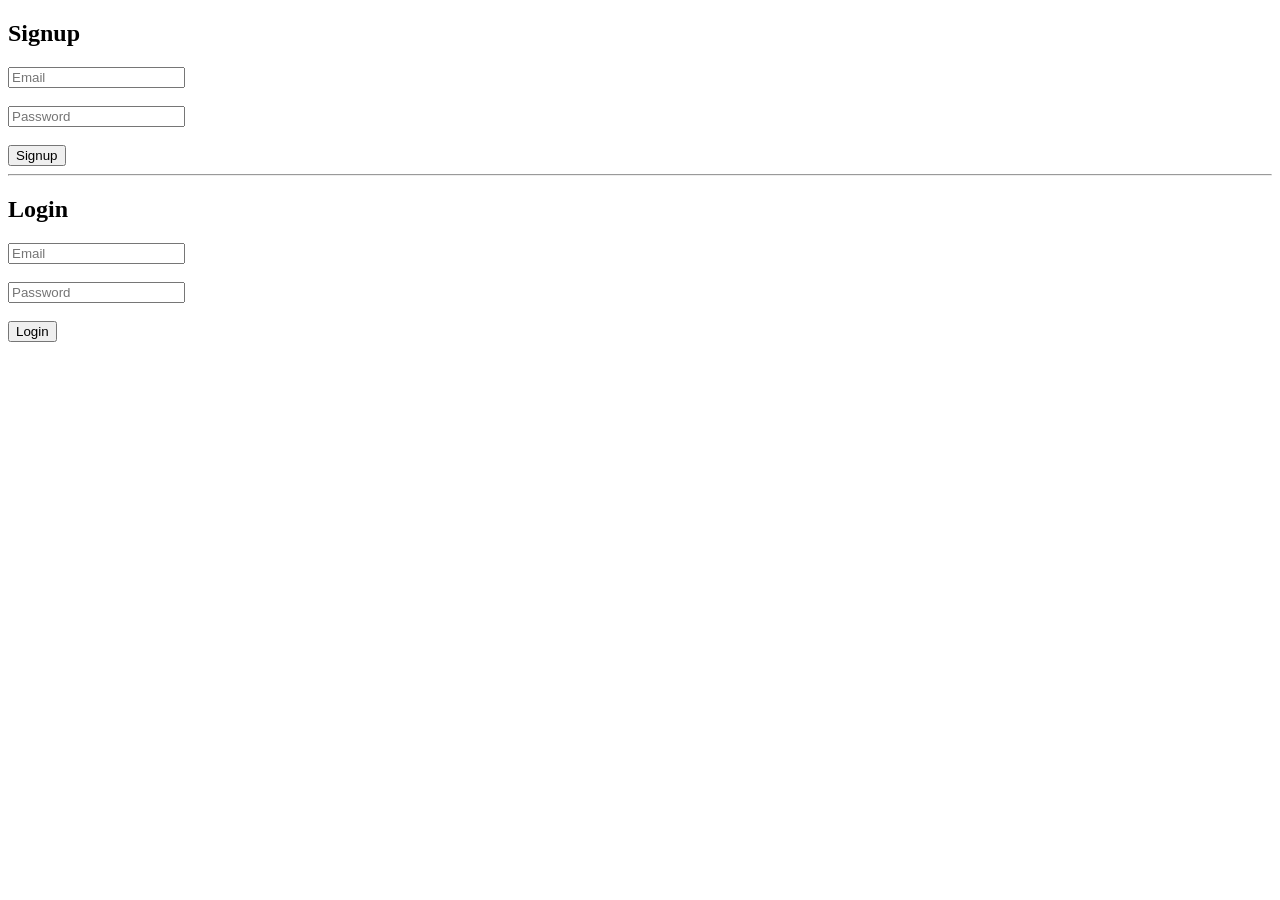
<file: index.html>
<!DOCTYPE html>
<html>
<head>
<title>Login & Signup</title>
</head>
<body>
<h2>Signup</h2>
<form action="signup.php" method="POST"> <input type="email" name="email" placeholder="Email"
required><br><br>
<input type="password" name="password" placeholder="Password"
required><br><br>
<button type="submit">Signup</button>
</form>
<hr>
<h2>Login</h2>
<form action="login.php" method="POST">
<input type="email" name="email" placeholder="Email"
required><br><br>
<input type="password" name="password" placeholder="Password"
required><br><br>
<button type="submit">Login</button>
</form>
</body>
</html>
</file>
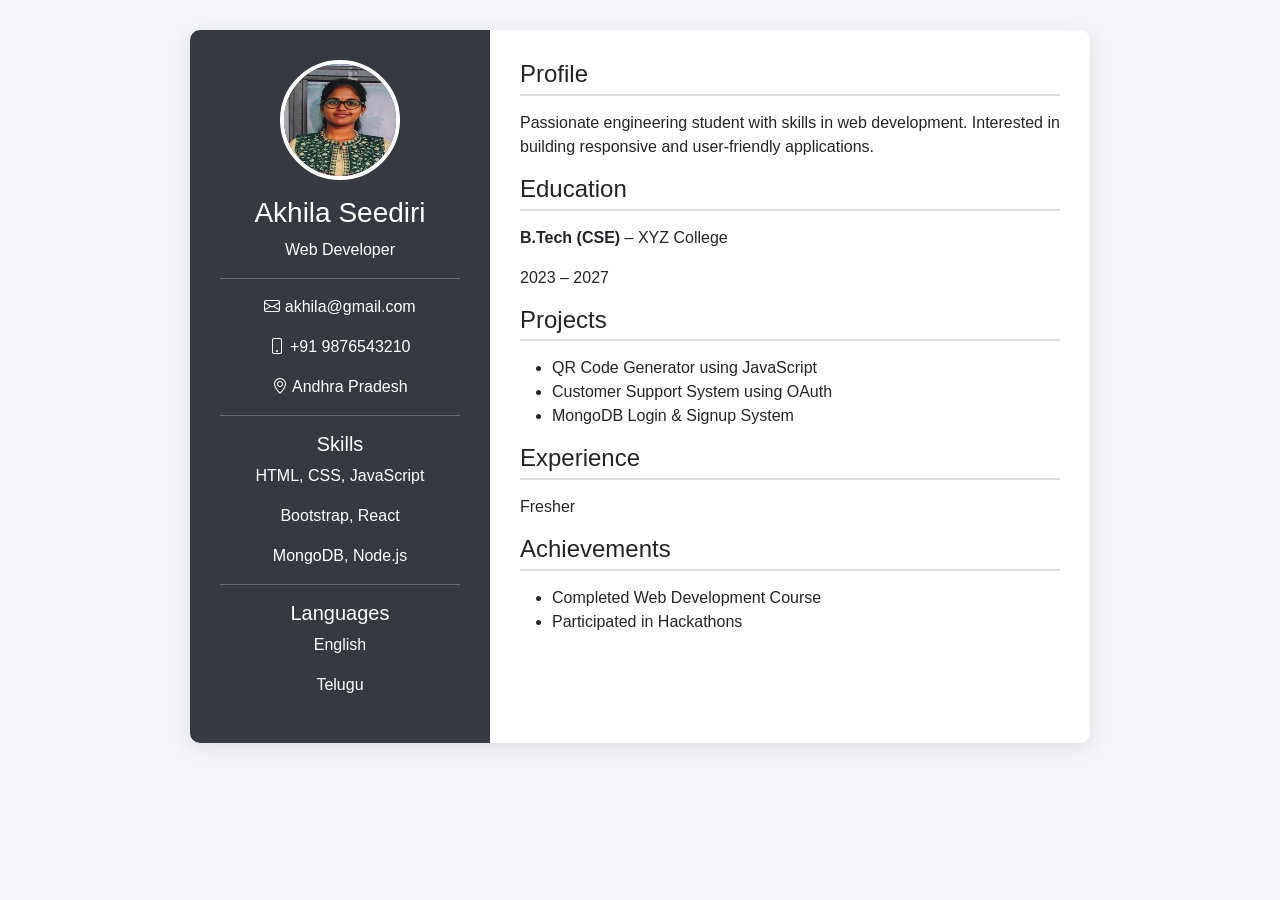
<file: BOOT.HTML>
<!DOCTYPE html>
<html lang="en">
<head>
  <meta charset="UTF-8">
  <meta name="viewport" content="width=device-width, initial-scale=1">

  <title>Resume Profile</title>

  <!-- Bootstrap -->
  <link href="https://cdn.jsdelivr.net/npm/bootstrap@5.3.0/dist/css/bootstrap.min.css" rel="stylesheet">

  <!-- Icons -->
  <link href="https://cdn.jsdelivr.net/npm/bootstrap-icons/font/bootstrap-icons.css" rel="stylesheet">

  <style>
    body {
      background-color: #f4f6f9;
      font-family: 'Segoe UI', sans-serif;
    }

    .resume {
      max-width: 900px;
      margin: 30px auto;
      background: white;
      border-radius: 10px;
      overflow: hidden;
      box-shadow: 0 5px 20px rgba(0,0,0,0.1);
    }

    .left {
      background: #343a40;
      color: white;
      padding: 30px;
    }

    .right {
      padding: 30px;
    }

    .profile-img {
      width: 120px;
      height: 120px;
      border-radius: 50%;
      border: 4px solid white;
    }

    h4 {
      border-bottom: 2px solid #ddd;
      padding-bottom: 5px;
      margin-bottom: 15px;
    }
  </style>
</head>

<body>

<div class="resume">
  <div class="row g-0">

    <!-- LEFT SIDE -->
    <div class="col-md-4 left text-center">
      <img src="hel.png" class="profile-img mb-3">

      <h3>Akhila Seediri</h3>
      <p>Web Developer</p>

      <hr>

      <p><i class="bi bi-envelope"></i> akhila@gmail.com</p>
      <p><i class="bi bi-phone"></i> +91 9876543210</p>
      <p><i class="bi bi-geo-alt"></i> Andhra Pradesh</p>

      <hr>

      <h5>Skills</h5>
      <p>HTML, CSS, JavaScript</p>
      <p>Bootstrap, React</p>
      <p>MongoDB, Node.js</p>

      <hr>

      <h5>Languages</h5>
      <p>English</p>
      <p>Telugu</p>
    </div>

    <!-- RIGHT SIDE -->
    <div class="col-md-8 right">

      <h4>Profile</h4>
      <p>
        Passionate engineering student with skills in web development.
        Interested in building responsive and user-friendly applications.
      </p>

      <h4>Education</h4>
      <p><strong>B.Tech (CSE)</strong> – XYZ College</p>
      <p>2023 – 2027</p>

      <h4>Projects</h4>
      <ul>
        <li>QR Code Generator using JavaScript</li>
        <li>Customer Support System using OAuth</li>
        <li>MongoDB Login & Signup System</li>
      </ul>

      <h4>Experience</h4>
      <p>Fresher </p>

      <h4>Achievements</h4>
      <ul>
        <li>Completed Web Development Course</li>
        <li>Participated in Hackathons</li>
      </ul>

    </div>

  </div>
</div>

</body>
</html>
</file>
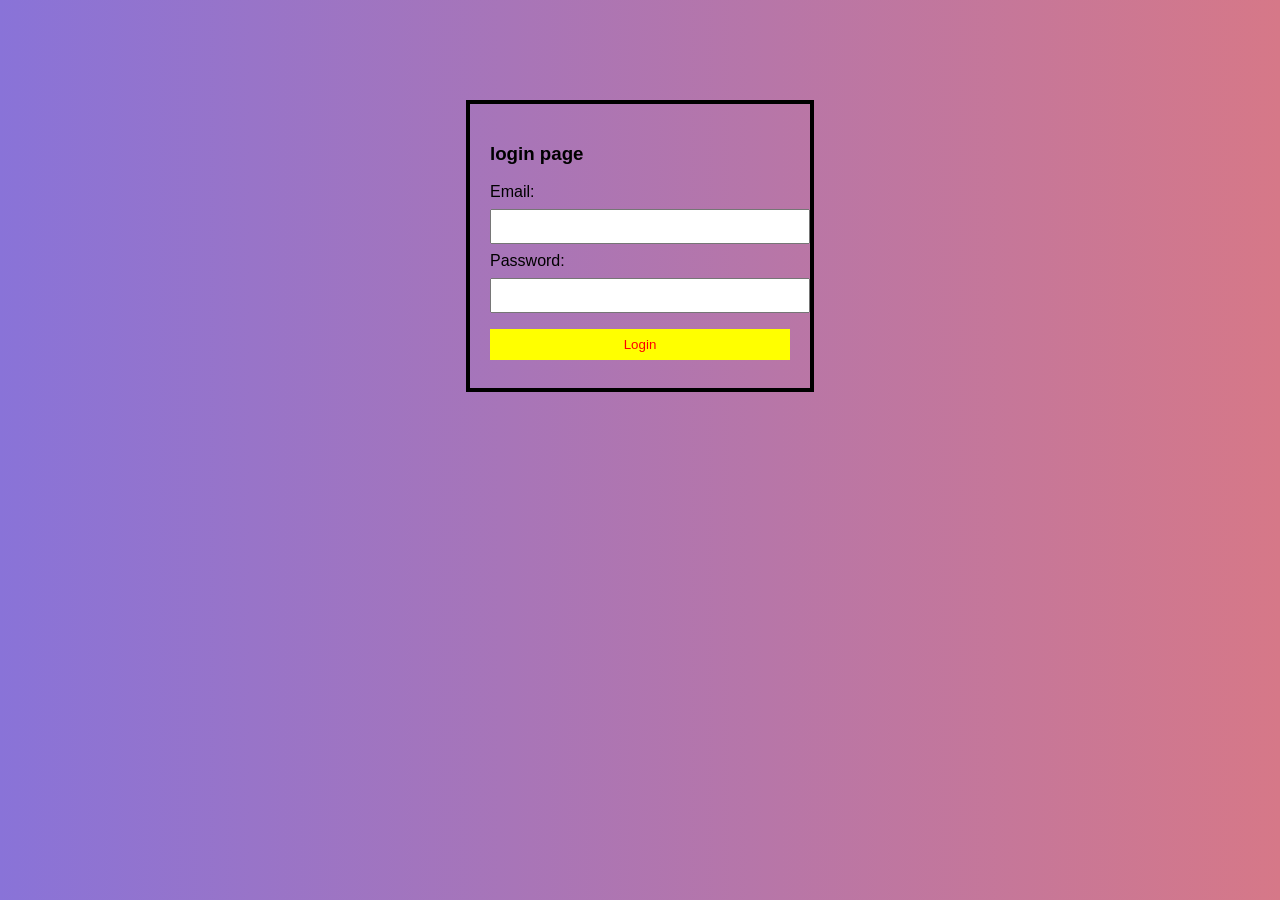
<file: login.html>
<!DOCTYPE html>
<html>
<head>
<style>
    body {
        font-family: Arial, sans-serif;
        background-color: #f2f2f2;
        background:linear-gradient(to right,rgb(137, 115, 216),rgb(214, 120, 136));
    }
    form {
        width: 300px;
        margin: 100px auto;
        padding: 20px;
        border: 4px solid black;
        
    }
    input {
        width: 100%;
        padding: 8px;
        margin: 8px 0;
    }
    input[type="submit"] {
        background: yellow;
        color: red;
        border: none;
        cursor: pointer;
    }
</style>
</head>

<body>

<form action="login.php" method="post">
    <h3>login page</h3>
    Email:
    <input type="email" name="email" required>

    Password:
    <input type="password" name="password" required>

    <input type="submit" value="Login">
</form>

</body>
</html>
</file>
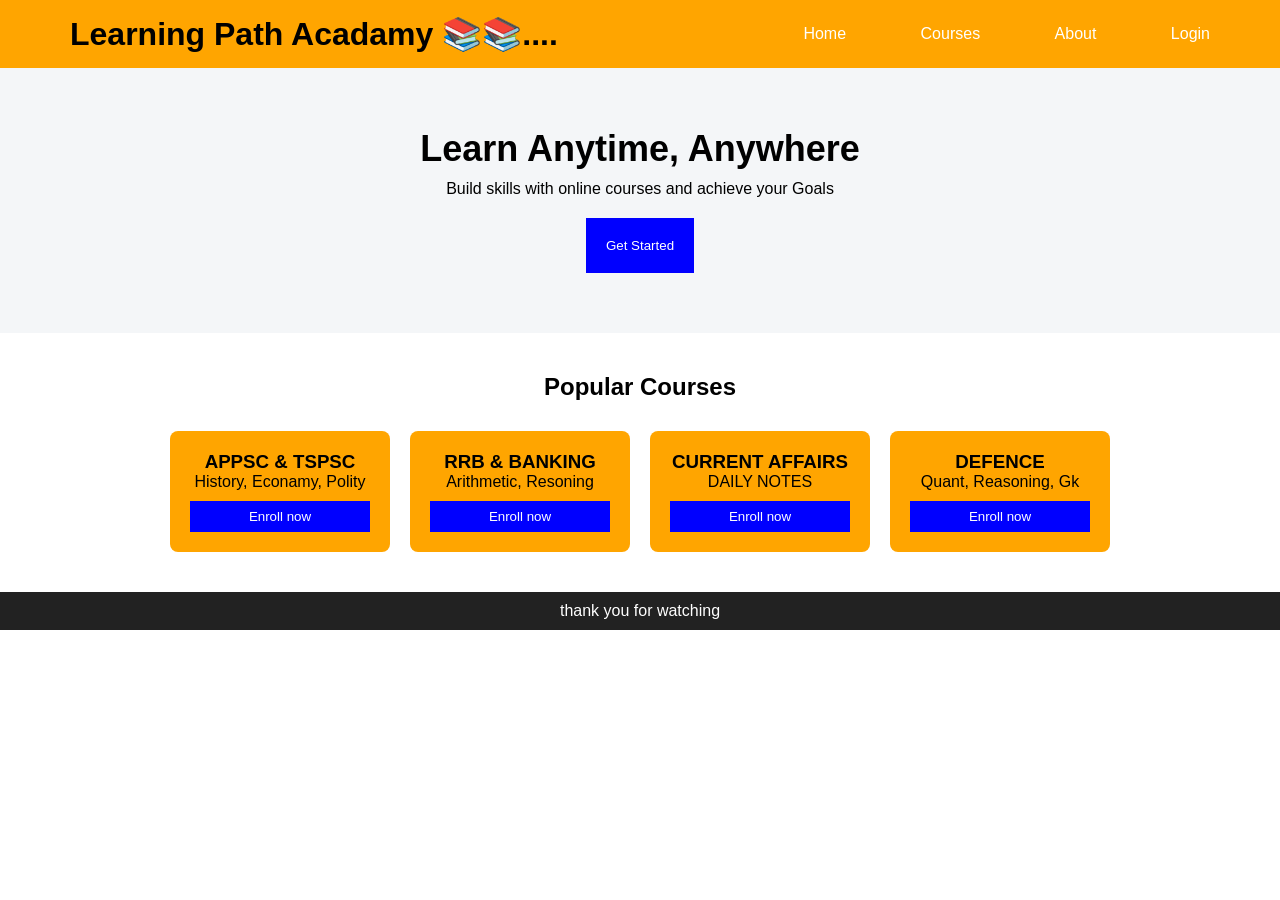
<file: online.html>
<!DOCTYPE html>
<html lang="en">
<head>
    <meta charset="UTF-8">
    <title>LearnHub | Online Learning</title>
    <link rel="stylesheet" href="onlin.css">
</head>
<body>

<header>
    <h1 class="logo">Learning Path Acadamy 📚📚....</h1>
    <nav>
        <a href="#">Home</a>
        <a href="#">Courses</a>
        <a href="#">About</a>
        <a href="#">Login</a>
    </nav>  
</header>

<section class="hero">
    <h2>Learn Anytime, Anywhere</h2>
    <p>Build skills with online courses and achieve your Goals</p>
    <button onclick="showAlert()">Get Started</button>
</section>
<!-- Courses Section -->
<section class="courses">
    <h2>Popular Courses</h2>

    <div class="course-container">

        <div class="course-card">
            <h3>APPSC & TSPSC</h3>
            <p>History, Econamy, Polity</p>
            <button onclick="hello()">Enroll now</button>
        </div>

        <div class="course-card">
            <h3>RRB & BANKING</h3>
            <p>Arithmetic, Resoning</p>
            <button onclick="hello()">Enroll now</button>
        </div>

        <div class="course-card">
            <h3>CURRENT AFFAIRS</h3>
            <p>DAILY NOTES</p>
            <button onclick="hel()">Enroll now</button>
        </div>

        <div class="course-card">
            <h3>DEFENCE</h3>
            <p>Quant, Reasoning, Gk</p>
            <button onclick="hello()">Enroll now</button>
        </div>

    </div>
</section>

<footer>
    <p>thank you for watching</p>
</footer>


<script>
function showAlert() {
    alert("Welcome to Learning Path Academy!");
}
function hello(){
    var a=confirm("is this cource ok for you??");
    if(a == true){
        alert(" welcom to my acadamy....");
    }
    else{
        alert(" select another cource...")
    }

}
function hel(){
    alert("you need to follow this contineously..");
}

</script>

</body>
</html>
</file>
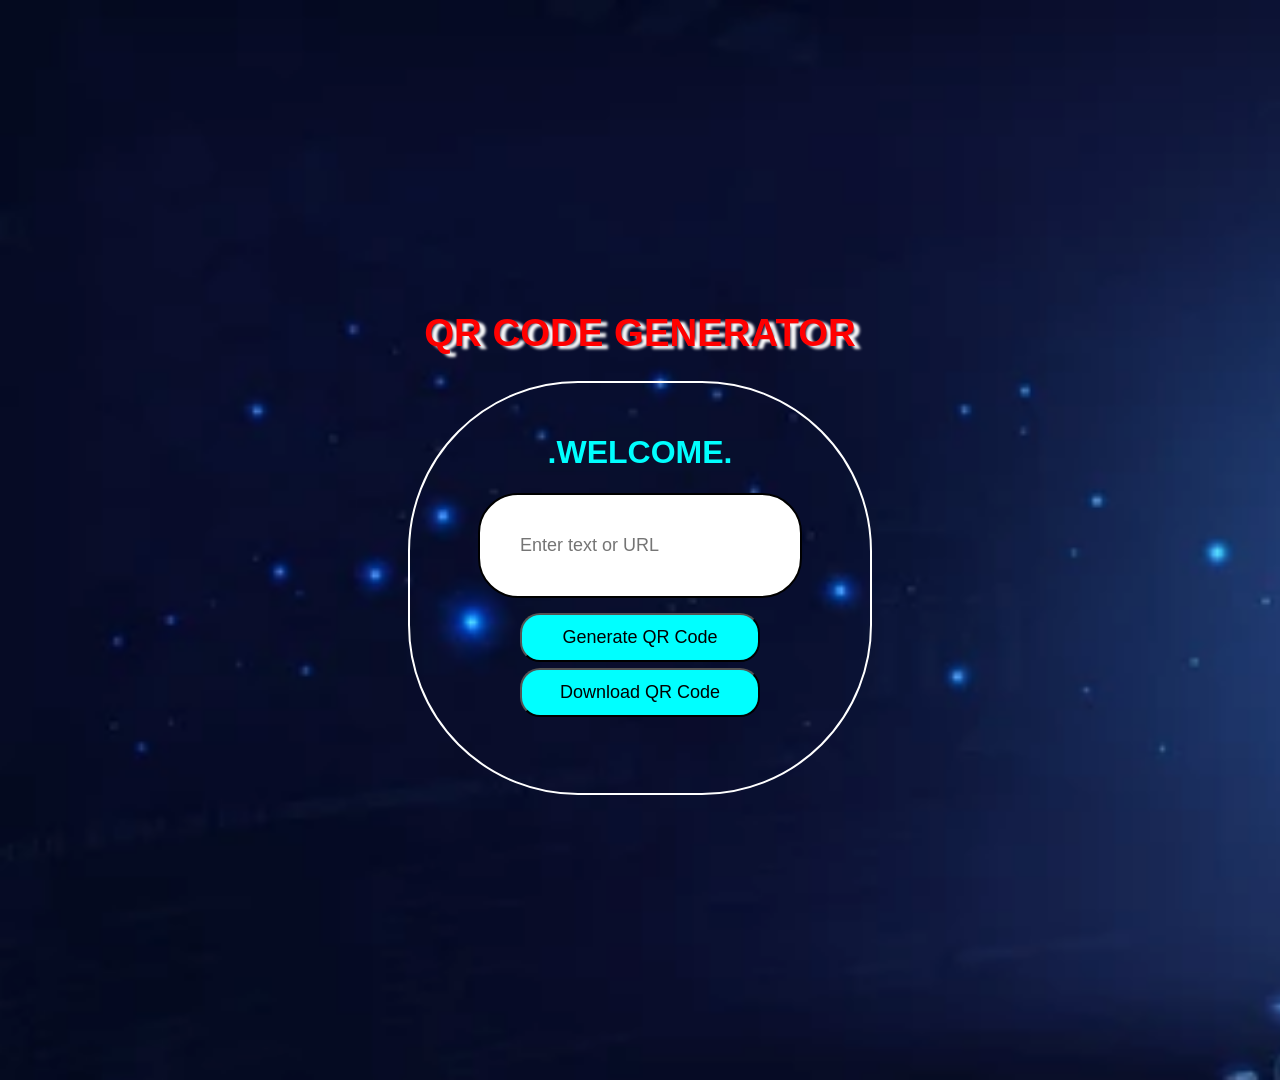
<file: qrcodegenerator.html>
<!DOCTYPE html>
<html lang="en">
<head>
  <meta charset="UTF-8">
  <meta name="viewport" content="width=device-width, initial-scale=1.0">
  <title>QR Code Generator</title>
  <style>
    body {
      background-image:url("qr.png");
      font-family: 'Arial', sans-serif;
      display: flex;
      background-repeat:no-repeat;
     background-size:cover ;
      justify-content: center;
      align-items: center;
      min-height: 120vh;
      margin: 0;
    }

    .container {
      
      padding: 30px;
      border-radius: 170px;
      border: 2px solid white;
      text-align: center;
      width: 400px;
      height: 350px;
    }

    h1 {
      color: cyan;
    }

    input {
      width: 60%;
      padding: 40px;
      border-radius: 40px;
      border: 2px solid black;
      margin-bottom: 15px;
      font-size: 18px;
    }

    button {
      width: 60%;
      padding: 12px;
      font-size: 18px;
      border-radius: 20px;
      background: aqua;
      color: black;
      cursor: pointer;
      margin-bottom: 6px;
    }

    button:hover {
      background: red;
    }

    #qrcode {
      margin-top: 20px;
    }
    .TITLE{
      text-align:center;
      color:red;
      margine-bottom:10px;
      text-shadow:6px 3px 3px white;
      font-size:60;
    }
  </style>
</head>
<body >
  <div>
  <div><big><H1 CLASS="TITLE">QR CODE GENERATOR</H1></big></div>
  
  <div class="container">
    <h1>.WELCOME.</h1>
    <input type="text" id="text" placeholder="Enter text or URL">
    <button >Generate QR Code</button>
    <button>Download QR Code</button>
    <div id="qrcode"></div>
  </div>
  </div>
  
</body>
</html>
</file>
<file: onlin.css>
* {
    margin: 0;
    padding: 0;
    box-sizing: border-box;
    font-family: Arial, sans-serif;
}


header {
    background:orange;
    color: black;
    padding: 15px 70px;
    display: flex;
    justify-content: space-between;
    align-items: center;
}

nav a {
    color: WHITE;
    text-decoration: none;
    margin-left: 70px;
}


.hero {
    text-align: center;
    padding: 60px 20px;
    background: #f4f6f8;
}

.hero h2 {
    font-size: 36px;
    margin-bottom: 10px;
}

.hero button {
    margin-top: 20px;
    padding: 20px 20px;
    background: blue;
    color: white;
    border: none;
    cursor: pointer;
}


.courses {
    padding: 40px;
    text-align: center;
}

.course-container {
    display: flex;
    justify-content: center;
    gap: 20px;
    margin-top: 30px;
}

.course-card {
    background:orange;
    padding: 20px;
    width: 220px;
    border-radius: 8px;
  
}

.course-card button {
    margin-top: 10px;
    padding: 8px;
    width: 100%;
    background:blue;
    color: white;
    border: none;
    cursor: pointer;
}
 button:hover {
      background: red;
    }
h1:hover {
      background: red;
    }

footer {
    background: #222;
    color: white;
    text-align: center;
    padding: 10px; 
}
</file>
